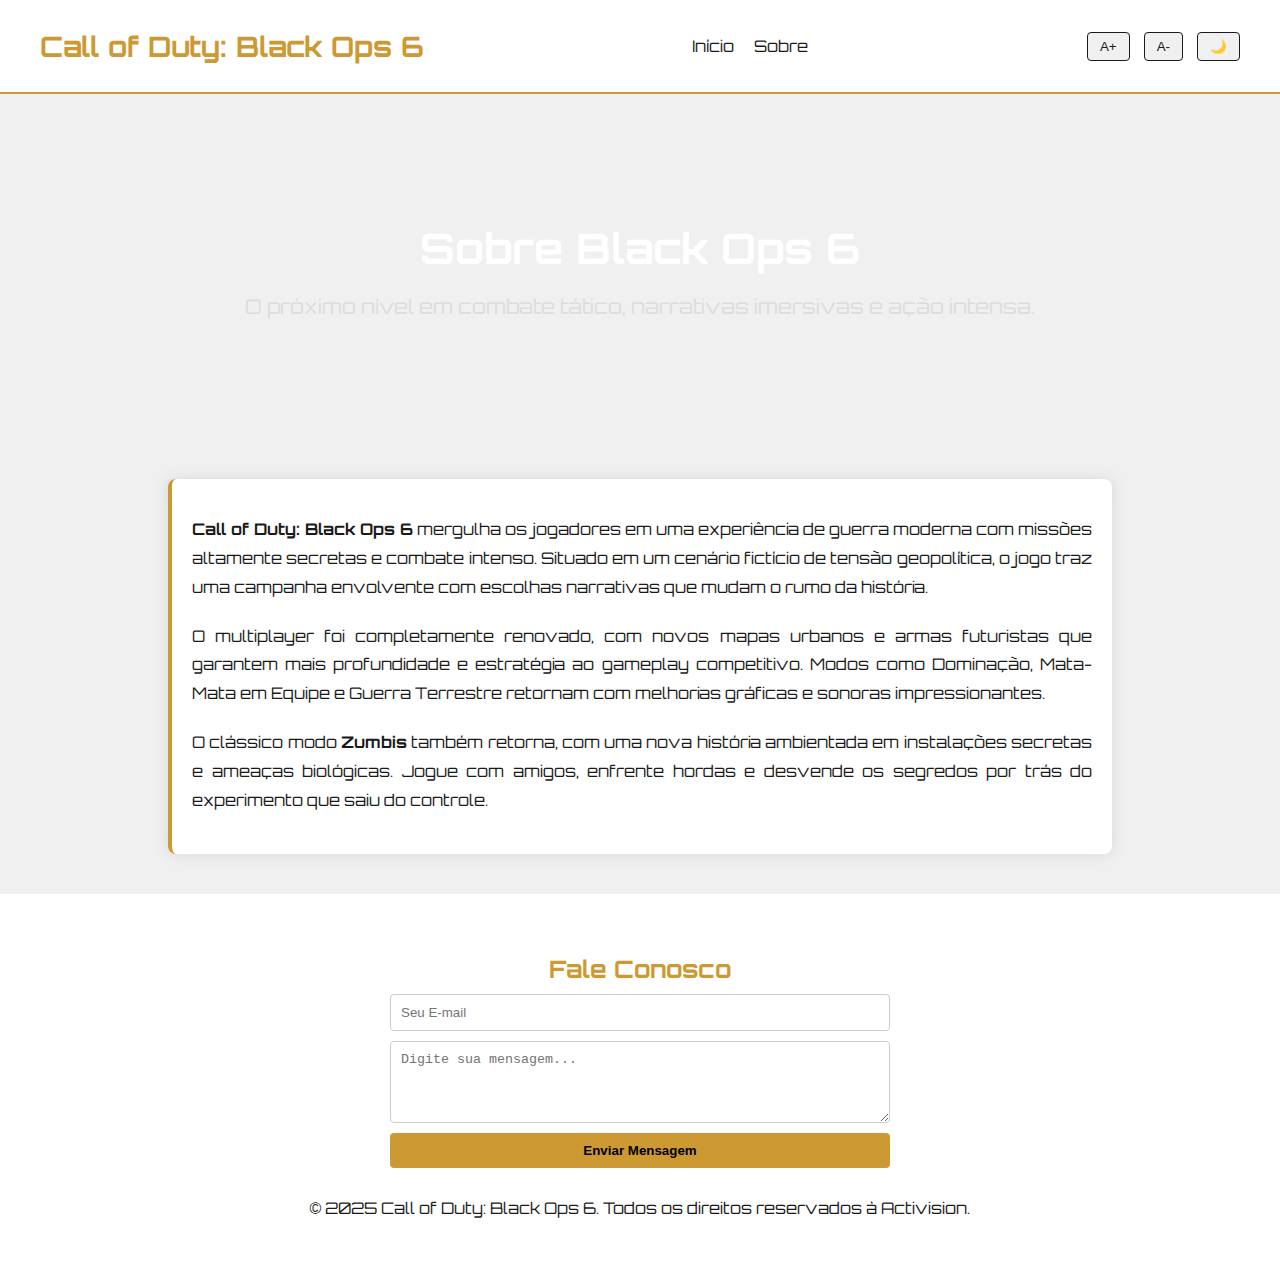
<file: sobre.html>
<!DOCTYPE html>
<html lang="pt-br">
<head>
  <meta charset="UTF-8" />
  <meta name="viewport" content="width=device-width, initial-scale=1.0"/>
  <title>Sobre - Call of Duty: Black Ops 6</title>
  <link href="https://fonts.googleapis.com/css2?family=Orbitron:wght@500&display=swap" rel="stylesheet">
  <style>
    :root {
      --bg-color: #f0f0f0;
      --text-color: #1a1a1a;
      --accent-color: #c93;
      --card-bg: #ffffff;
    }

    body.dark-mode {
      --bg-color: #0f0f0f;
      --text-color: #f5f5f5;
      --card-bg: #1e1e1e;
    }

    body {
      margin: 0;
      font-family: 'Orbitron', sans-serif;
      background-color: var(--bg-color);
      color: var(--text-color);
      transition: all 0.3s ease;
    }

    header {
      background-color: var(--card-bg);
      padding: 20px 40px;
      display: flex;
      justify-content: space-between;
      align-items: center;
      border-bottom: 2px solid var(--accent-color);
    }

    .logo {
      font-size: 28px;
      color: var(--accent-color);
      font-weight: bold;
    }

    nav ul {
      list-style: none;
      display: flex;
      gap: 20px;
      padding: 0;
    }

    nav a {
      color: var(--text-color);
      text-decoration: none;
      transition: color 0.3s;
    }

    nav a:hover {
      color: var(--accent-color);
    }

    .accessibility-buttons button {
      background-color: var(--bg-color);
      color: var(--text-color);
      border: 1px solid var(--text-color);
      padding: 6px 12px;
      margin-left: 10px;
      cursor: pointer;
      border-radius: 4px;
    }

    .hero {
      background: url('https://images5.alphacoders.com/131/1313485.jpeg') center/cover no-repeat;
      padding: 100px 20px;
      text-align: center;
      color: #fff;
    }

    .hero h1 {
      font-size: 42px;
      margin-bottom: 10px;
    }

    .hero p {
      font-size: 20px;
      color: #ddd;
    }

    .about-section {
      max-width: 900px;
      margin: 40px auto;
      padding: 20px;
      background-color: var(--card-bg);
      border-left: 4px solid var(--accent-color);
      border-radius: 8px;
      box-shadow: 0 0 15px rgba(0,0,0,0.1);
      line-height: 1.8;
    }

    .about-section p {
      margin-bottom: 20px;
      text-align: justify;
    }

    footer {
      background-color: var(--card-bg);
      padding: 40px 20px;
      text-align: center;
      color: var(--text-color);
    }

    footer h2 {
      color: var(--accent-color);
      margin-bottom: 10px;
    }

    form {
      max-width: 500px;
      margin: 0 auto 30px;
      display: flex;
      flex-direction: column;
      gap: 10px;
    }

    input, textarea {
      padding: 10px;
      border: 1px solid #ccc;
      border-radius: 4px;
      background: #fff;
      color: #000;
    }

    button[type="submit"] {
      background-color: var(--accent-color);
      color: #000;
      padding: 10px;
      border: none;
      border-radius: 4px;
      cursor: pointer;
      font-weight: bold;
    }

    button[type="submit"]:hover {
      background-color: #ffa500;
    }

    @media (max-width: 600px) {
      .hero h1 {
        font-size: 32px;
      }

      .hero p {
        font-size: 16px;
      }

      nav ul {
        flex-direction: column;
        gap: 10px;
      }

      header {
        flex-direction: column;
        align-items: flex-start;
        gap: 15px;
      }
    }
  </style>
</head>
<body>
  <header>
    <div class="logo">Call of Duty: Black Ops 6</div>
    <nav>
      <ul class="menu">
        <li><a href="index.html">Início</a></li>
        <li><a href="sobre.html">Sobre</a></li>
      </ul>
    </nav>
    <div class="accessibility-buttons">
      <button id="increase-font">A+</button>
      <button id="decrease-font">A-</button>
      <button id="dark-mode-toggle">🌙</button>
    </div>
  </header>

  <main>
    <section class="hero">
      <h1>Sobre Black Ops 6</h1>
      <p>O próximo nível em combate tático, narrativas imersivas e ação intensa.</p>
    </section>

    <section class="about-section">
      <p>
        <strong>Call of Duty: Black Ops 6</strong> mergulha os jogadores em uma experiência de guerra moderna com missões altamente secretas e combate intenso. Situado em um cenário fictício de tensão geopolítica, o jogo traz uma campanha envolvente com escolhas narrativas que mudam o rumo da história.
      </p>
      <p>
        O multiplayer foi completamente renovado, com novos mapas urbanos e armas futuristas que garantem mais profundidade e estratégia ao gameplay competitivo. Modos como Dominação, Mata-Mata em Equipe e Guerra Terrestre retornam com melhorias gráficas e sonoras impressionantes.
      </p>
      <p>
        O clássico modo <strong>Zumbis</strong> também retorna, com uma nova história ambientada em instalações secretas e ameaças biológicas. Jogue com amigos, enfrente hordas e desvende os segredos por trás do experimento que saiu do controle.
      </p>
    </section>
  </main>

  <footer>
    <section class="contact">
      <h2>Fale Conosco</h2>
      <form action="mailto:suporte@callofduty.com" method="post" enctype="text/plain">
        <input type="email" placeholder="Seu E-mail" required>
        <textarea rows="4" placeholder="Digite sua mensagem..." required></textarea>
        <button type="submit">Enviar Mensagem</button>
      </form>
    </section>
    <p>&copy; 2025 Call of Duty: Black Ops 6. Todos os direitos reservados à Activision.</p>
  </footer>

  <script>
    const increaseBtn = document.getElementById('increase-font');
    const decreaseBtn = document.getElementById('decrease-font');
    const darkModeToggle = document.getElementById('dark-mode-toggle');
    let fontSize = 16;

    increaseBtn.onclick = () => {
      fontSize += 1;
      document.body.style.fontSize = fontSize + 'px';
    };

    decreaseBtn.onclick = () => {
      fontSize -= 1;
      document.body.style.fontSize = fontSize + 'px';
    };

    darkModeToggle.onclick = () => {
      document.body.classList.toggle('dark-mode');
    };
  </script>
</body>
</html>
</file>
